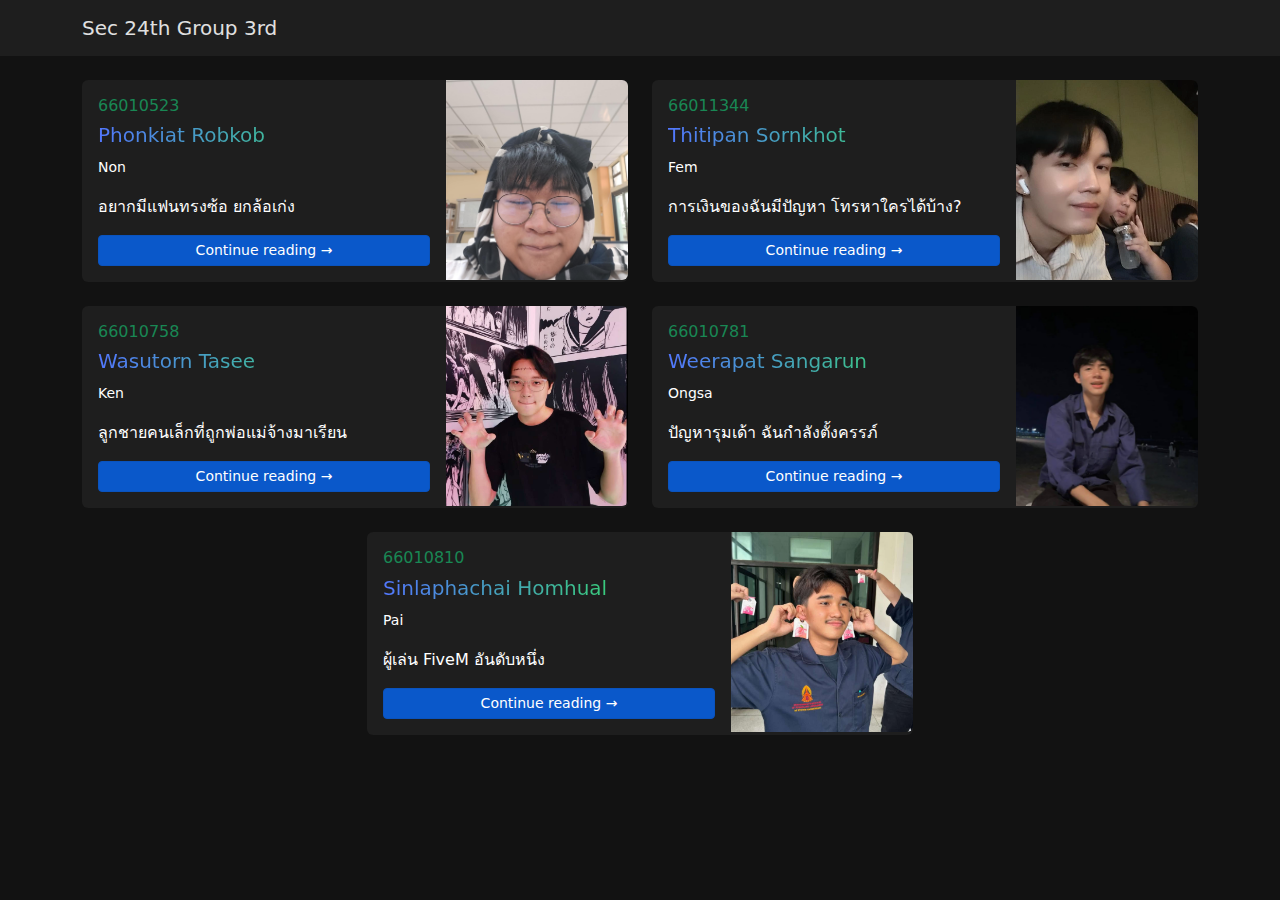
<file: index.html>
<!DOCTYPE html>
<html lang="en">
<head>
    <meta charset="UTF-8">
    <meta name="viewport" content="width=device-width, initial-scale=1">
    <title>Group 3 Member</title>
    <link href="https://cdn.jsdelivr.net/npm/bootstrap@5.3.0/dist/css/bootstrap.min.css" rel="stylesheet">
    <link rel="stylesheet" href="/css/style.css">
</head>
<body>

    <!-- Navbar -->
    <nav class="navbar navbar-expand-lg navbar-dark">
        <div class="container">
            <a class="navbar-brand" href="#">Sec 24th Group 3rd</a>
            
        </div>
    </nav>

    <!-- Hero Section -->
    
    <!-- Blog Posts -->
    <div class="container mt-4">
        <div class="row justify-content-center">
            <!-- Blog Post 1 -->
            <div class="col-md-6">
                <div class="card blog-card mb-4">
                    <div class="row g-0">
                        <div class="col-md-8">
                            <div class="card-body">
                                <h6 class="text-success">66010523</h6>
                                <h5 class="card-title">Phonkiat Robkob</h5>
                                <p class="card-text"><small>Non</small></p>
                                <p class="card-text">อยากมีแฟนทรงซ้อ ยกล้อเก่ง</p>
                                <a href="/html/non.html" target='_blank' class="btn btn-primary btn-sm active" role="button" aria-pressed="true">Continue reading →</a>
                            </div>
                        </div>
                        <div class="col-md-4">
                            <img src="image/721b29d0-53fe-4124-8f3e-8e3530637872.jpg" class="img-fluid rounded-end" alt="Thumbnail">
                        </div>
                    </div>
                </div>
            </div>

            <!-- Blog Post fem -->
            <div class="col-md-6">
                <div class="card blog-card mb-4">
                    <div class="row g-0">
                        <div class="col-md-8">
                            <div class="card-body">
                                <h6 class="text-success">66011344</h6>
                                <h5 class="card-title">Thitipan Sornkhot</h5>
                                <p class="card-text"><small>Fem</small></p>
                                <p class="card-text">การเงินของฉันมีปัญหา โทรหาใครได้บ้าง?</p>
                                <a href="/html/fem.html" target='_blank' class="btn btn-primary btn-sm active" role="button" aria-pressed="true">Continue reading →</a>
                            </div>
                        </div>
                        <div class="col-md-4">
                            <img src="image/IMG_20231221_125956_479_1.webp" class="img-fluid rounded-end" alt="Thumbnail">
                        </div>
                    </div>
                </div>
            </div>
            <!-- Blog Post 3 -->
            <div class="col-md-6">
                <div class="card blog-card mb-4">
                    <div class="row g-0">
                        <div class="col-md-8">
                            <div class="card-body">
                                <h6 class="text-success">66010758</h6>
                                <h5 class="card-title">Wasutorn Tasee</h5>
                                <p class="card-text"><small>Ken</small></p>
                                <p class="card-text">ลูกชายคนเล็กที่ถูกพ่อแม่จ้างมาเรียน</p>
                                <a href="/html/ken.html" target='_blank' class="btn btn-primary btn-sm active" role="button" aria-pressed="true">Continue reading →</a>
                            </div>
                        </div>
                        <div class="col-md-4">
                            <img src="image/475958912_2256434174739657_6038402211931857120_n.jpg" class="img-fluid rounded-end" alt="Thumbnail">
                        </div>
                    </div>
                </div>
            </div>
            <!-- Blog Post 4 -->
            <div class="col-md-6">
                <div class="card blog-card mb-4">
                    <div class="row g-0">
                        <div class="col-md-8">
                            <div class="card-body">
                                <h6 class="text-success">66010781</h6>
                                <h5 class="card-title">Weerapat Sangarun</h5>
                                <p class="card-text"><small>Ongsa</small></p>
                                <p class="card-text">ปัญหารุมเด้า ฉันกำลังตั้งครรภ์</p>
                                <a href="/html/ongsa.html" class="btn btn-primary btn-sm active" role="button" aria-pressed="true">Continue reading →</a>
                            </div>
                        </div>
                        <div class="col-md-4">
                            <img src="image/473443128_613253334586452_7658639819377952401_n.jpg" class="img-fluid rounded-end" alt="Thumbnail">
                        </div>
                    </div>
                </div>
            </div>
            <!-- Blog Post 5 -->
            <div class="col-md-6 ">
                <div class="card blog-card mb-4">
                    <div class="row g-0">
                        <div class="col-md-8">
                            <div class="card-body">
                                <h6 class="text-success">66010810</h6>
                                <h5 class="card-title">Sinlaphachai Homhual</h5>
                                <p class="card-text"><small>Pai</small></p>
                                <p class="card-text">ผู้เล่น FiveM อันดับหนึ่ง</p>
                                <a href="/html/pai.html" target="_blank" class="btn btn-primary btn-sm active" role="button" aria-pressed="true">Continue reading →</a>
                            </div>
                        </div>
                        <div class="col-md-4">
                            <img src="image/475175950_964933012264907_3825252616525447801_n.jpg" class="img-fluid rounded-end" alt="Thumbnail">
                        </div>
                    </div>
                </div>
            </div>
        </div>
    </div>

    <!-- Bootstrap JS -->
    <script src="https://cdn.jsdelivr.net/npm/bootstrap@5.3.0/dist/js/bootstrap.bundle.min.js"></script>

</body>
</html>
</file>
<file: css/style.css>
body {
    background-color: #121212;
    color: #e0e0e0;
}

.navbar {
    background-color: #1e1e1e;
}

.navbar a {
    color: #e0e0e0 !important;
}

.hero {
    background: #2a2a2a;
    padding: 50px;
    border-radius: 10px;
}

.blog-card {
    background: #1e1e1e;
    border: none;
    color: white;
}

.blog-card .card-body {
    display: flex;
    flex-direction: column;
    justify-content: center;
}

.blog-card img {
    background: #3a3a3a;
    height: 100%;
}

.card img {
    width: 100%;
    height: 200px;
    object-fit: cover;
}

.card-title {
    background-image: linear-gradient(90deg, rgb(82, 119, 254), rgb(45, 243, 62));
    color: transparent;
    background-clip: text;
}
</file>
